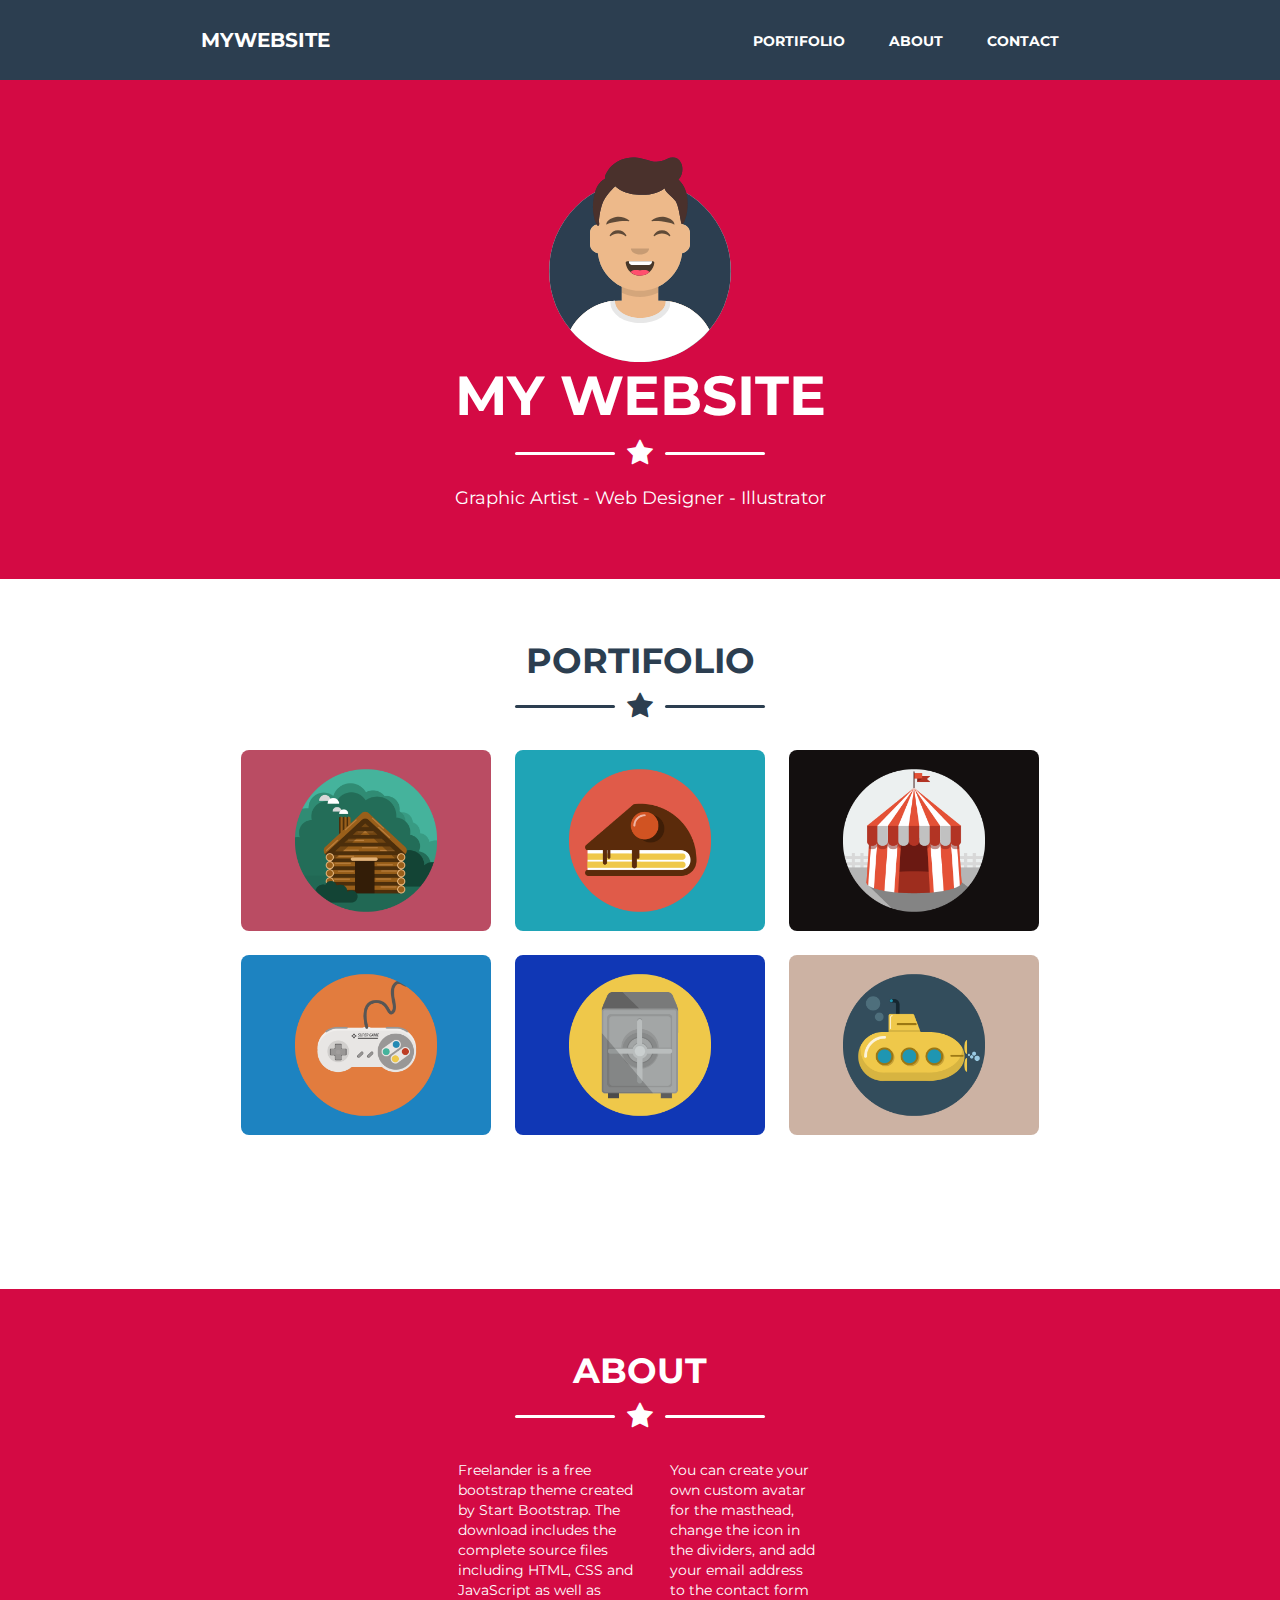
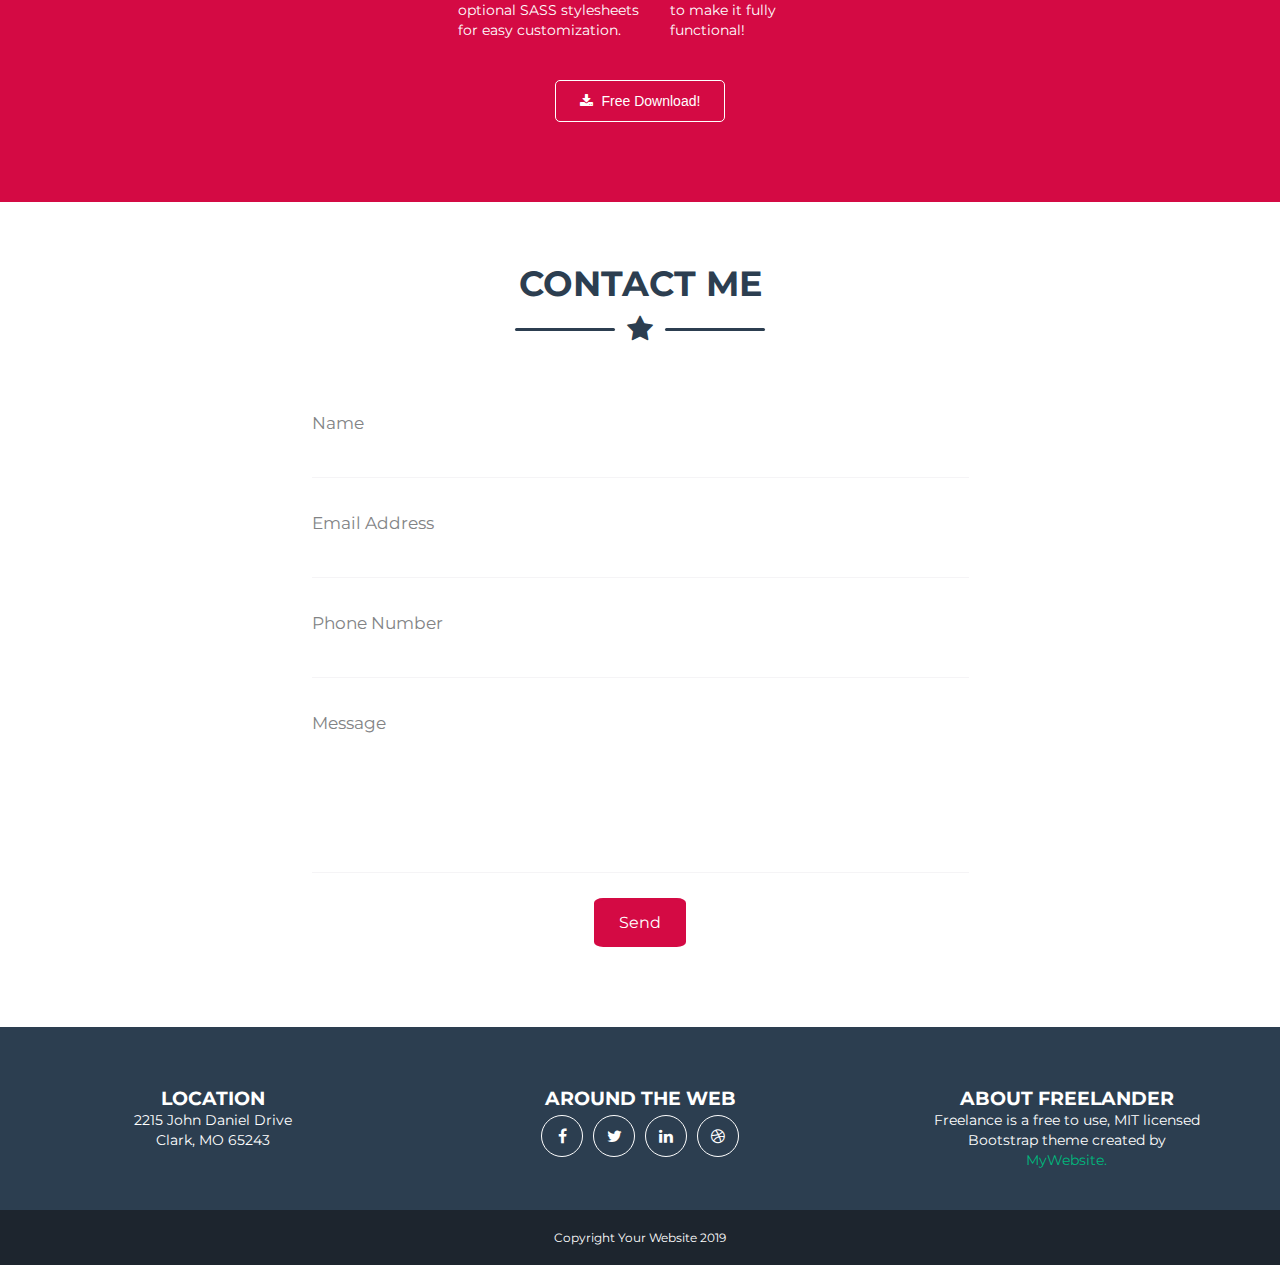
<file: index.html>
<!DOCTYPE html>

<html lang="en">

<head>
  <meta charset="UTF-8">
  <meta name="viewport" content="width=device-width, initial-scale=1.0">
  <meta http-equiv="X-UA-Compatible" content="ie=edge">

  <link rel="stylesheet" href="https://cdnjs.cloudflare.com/ajax/libs/font-awesome/4.7.0/css/font-awesome.min.css">

  <title>My Website</title>

  <link rel="stylesheet" href="./css/index.css">
</head>

<body>
  <header class="header">
    <div class="menu">
      <h1 class="title">MyWebsite</h1>
      <div class="options">
        <a href="#portifolio">Portifolio</a>
        <a href="#about">About</a>
        <a href="#contact">Contact</a>
      </div>
    </div>
    <div class="header-main">
      <div class="img-perfil">
        <img src="img/avataaars.svg" alt="Foto do perfil" title="Foto do perfil">
        <h1 class="title-perfil">My Website</h1>

        <div class="line-star">
          <span class="line"></span>
          <i class="fa fa-star"></i>
          <span class="line"></span>
        </div>

        <p class="paragraph-perfil">Graphic Artist - Web Designer - Illustrator</p>
      </div>
    </div>
  </header>

  <section id="portifolio" class="section-portifolio">
    <h2 class="title-portifolio">Portifolio</h1>

    <div class="line-star -black">
      <span class="line"></span>
      <i class="fa fa-star"></i>
      <span class="line"></span>
    </div>

    <div class="imagens-portifolio">
      <div>
        <img src="img/cabin.png" alt="Cabana" title="Cabana">
        <img src="img/cake.png" alt="Fatia de bolo" title="Fatia de bolo">
        <img src="img/circus.png" alt="Circo" title="Circo">
      </div>
      <div>
        <img src="img/game.png" alt="Controle de videogame" title="Controle de videogame">
        <img src="img/safe.png" alt="Cofre forte" title="Cofre forte">
        <img src="img/submarine.png" alt="Submarino" title="Submarino">
      </div>
    </div>
  </section>

  <section id="about" class="section-about">
    <h2 class="title-about">About</h1>

    <div class=line-star>
      <span class="line"></span>
      <i class="fa fa-star"></i>
      <span class="line"></span>
    </div>
    
    <div class="paragraph-about">
      <p class="left-p">
        Freelander is a free bootstrap theme
        created by Start Bootstrap. The
        download includes the complete source
        files including HTML, CSS and
        JavaScript as well as optional SASS
        stylesheets for easy customization.
      </p>
      <p class="right-p">
        You can create your own custom avatar
        for the masthead, change the icon in the
        dividers, and add your email address to
        the contact form to make it fully
        functional!
      </p>
    </div>
    <button class="button-download">
      <i class="fa fa-download"></i>
      Free Download!
    </button>
  </section>

  <section id="contact" class="section-contactme">
    <h2 class="title-contactme">Contact me</h1>
    
    <div class="line-star -black">
      <span class="line"></span>
      <i class="fa fa-star -black"></i>
      <span class="line"></span>
    </div>

    <div class="all-input">
      <div class="title-input">Name</div>
      <input type="text" class="input" name="input-name" size="80">
      
      <div class="title-input">Email Address</div>
      <input type="text" class="input" name="input-email" size="80">
      
      <div class="title-input">Phone Number</div>
      <input type="text" class="input" name="input-phone" size="80">
      
      <div class="title-input">Message</div>
      <input type="text" class="input-message" name="input-message" size="80">
    </div>
    <a class="button-send">Send</a>
  </section>
  <section class="section-footer">
    <div class="location">
      <h3>Location</h3>
      <span>2215 John Daniel Drive</span>
      <span>Clark, MO 65243</span>
    </div>

    <div class="around-web">
      <h3>Around the web</h3>
      <div>
        <i class="fa fa-facebook"></i>
        <i class="fa fa-twitter"></i>
        <i class="fa fa-linkedin"></i>
        <i class="fa fa-dribbble"></i>
      </div>
    </div>

    <div class="about-freelancer">
      <h3>About Freelander</h3>
      <span>Freelance is a free to use, MIT licensed</span>
      <span>Bootstrap theme created by</span>
      <span class="my-website">MyWebsite.</span>
    </div>
  </section>

  <footer class="footer">
    <p>Copyright Your Website 2019</p>
  </footer>
</body>

</html>
</file>
<file: css/index.css>
@import url("https://fonts.googleapis.com/css?family=Montserrat:400,700&display=swap");

@import "header.css";
@import "section-portifolio.css";
@import "section-about.css";
@import "section-contactme.css";
@import "section-footer.css";
@import "footer.css";

@import "components.css";

* {
  box-sizing: border-box;
  margin: 0;
  padding: 0;
}

body,
html {
  font: 16px "Montserrat", sans-serif;
  scroll-behavior: smooth;
}
</file>
